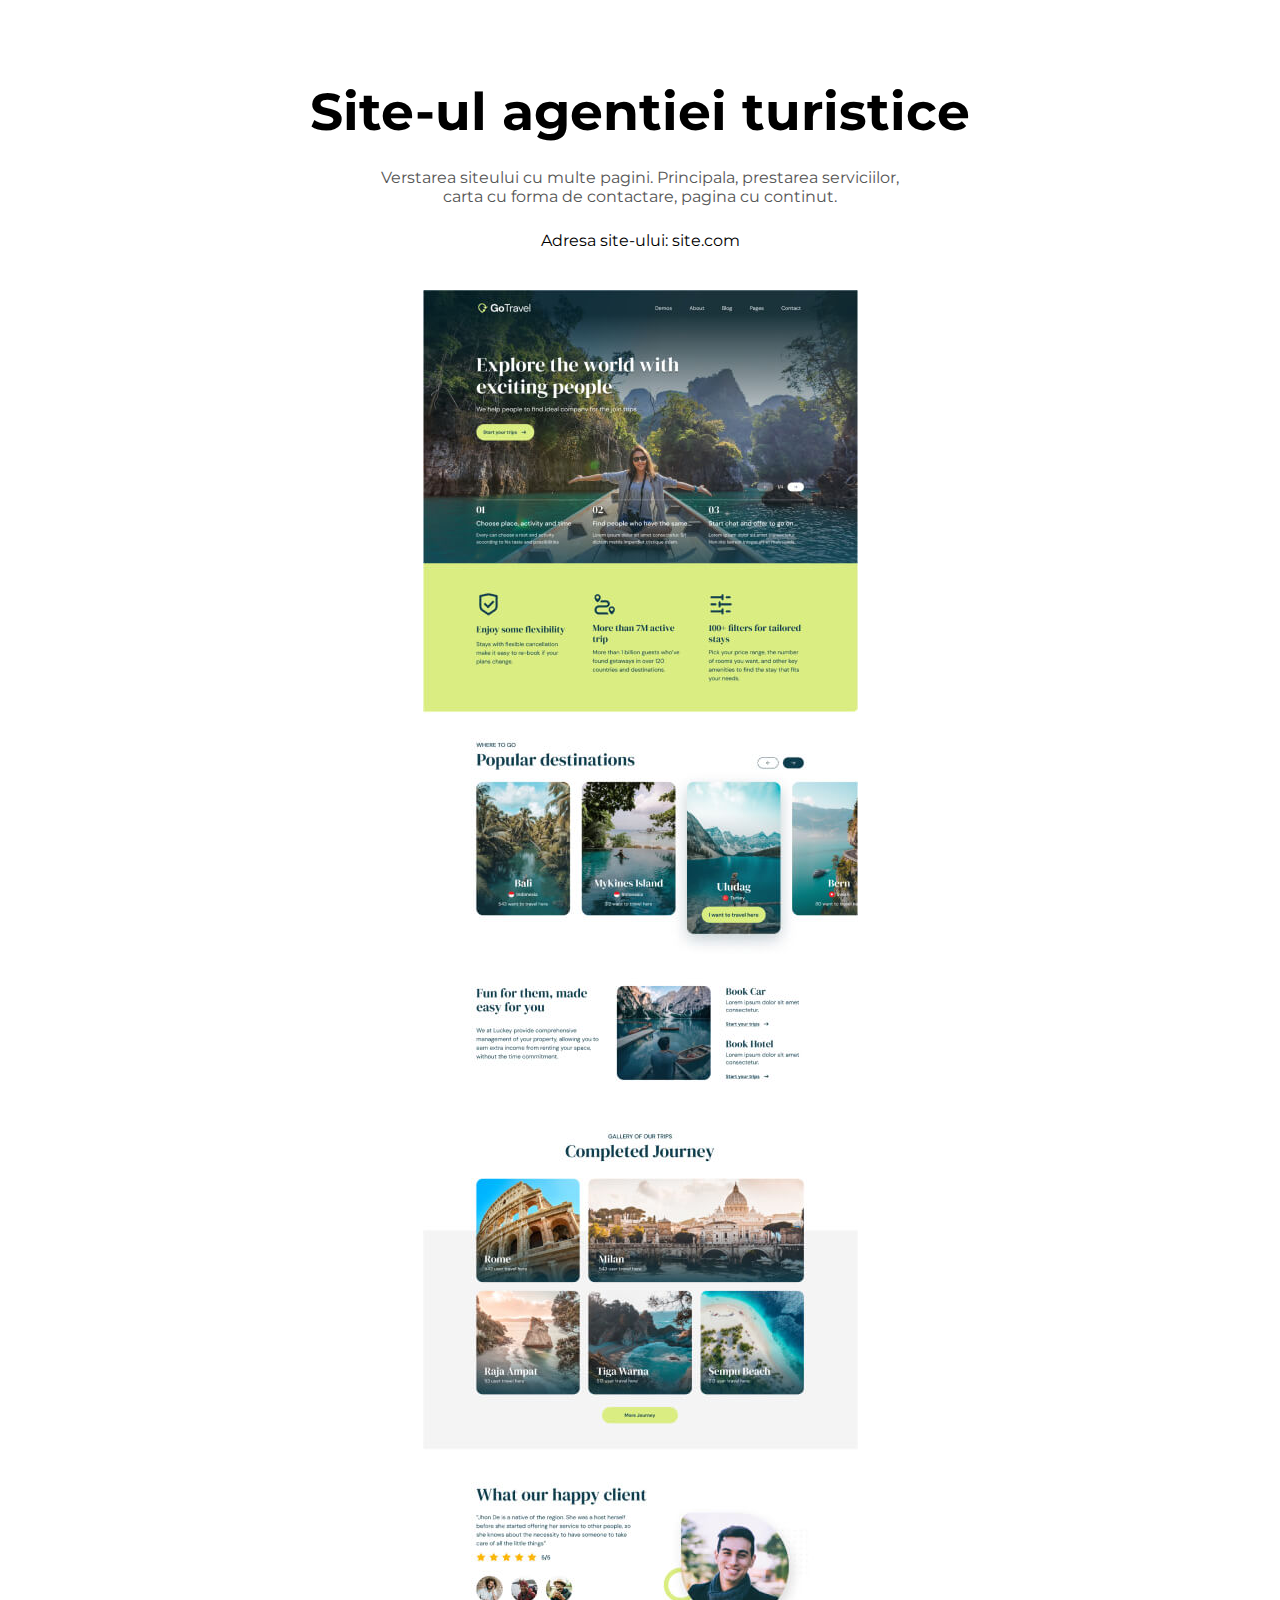
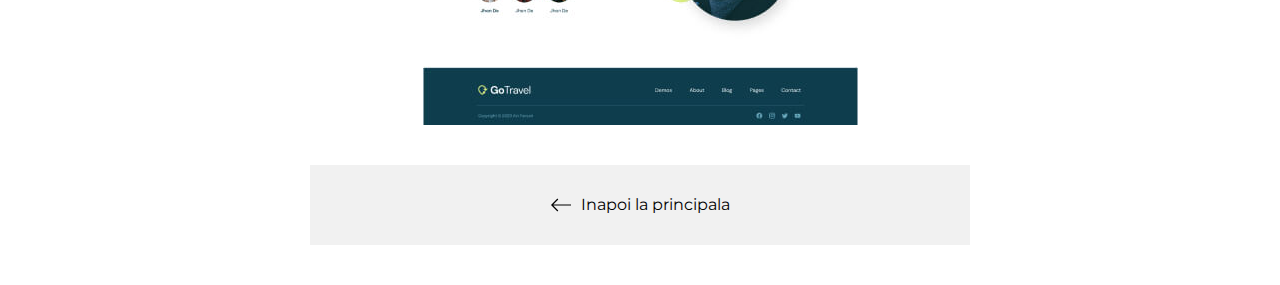
<file: go_travel.html>
<!DOCTYPE html>
<html lang="en">

<head>
    <meta charset="UTF-8">
    <meta name="viewport" content="width=device-width, initial-scale=1.0">
    <title>Site-ul agentiei turistice</title>
    <link rel="stylesheet" href="./css/reset.css">
    <link rel="stylesheet" href="./css/main.css">
    <link rel="stylesheet" href="./css/media.css">

    <link rel="icon" type="image/x-icon" href="./favicons/favicon.svg">
    <link rel="apple-touch-icon" sizes="180x180" href="./favicons/apple-touch-icon.png">
</head>

<body>

    <article class="alte-project">

        <div class="container">
            <div class="alte-detail">

                <h1 class="alte-name">Site-ul agentiei turistice</h1>

                <p class="alte-text">Verstarea siteului cu multe pagini. Principala, prestarea serviciilor,<br> carta cu
                    forma de contactare, pagina cu continut.</p>

                <p class="alte-link">Adresa site-ului: <a href="./index.html">site.com</a></p>

            </div>

            <img class="alte-img" src="./img/projecs-img/project-go-travel.jpg"
                srcset="./img/projecs-img/project-go-travel@2x.jpg 2x" alt="magazinului de mobila">

            <a href="./index.html" class="alte-link-back"> <img src="./icons/arrow-left.svg" alt="sageata in urma">
                Inapoi la principala</a>

        </div>

    </article>
</body>

</html>
</file>
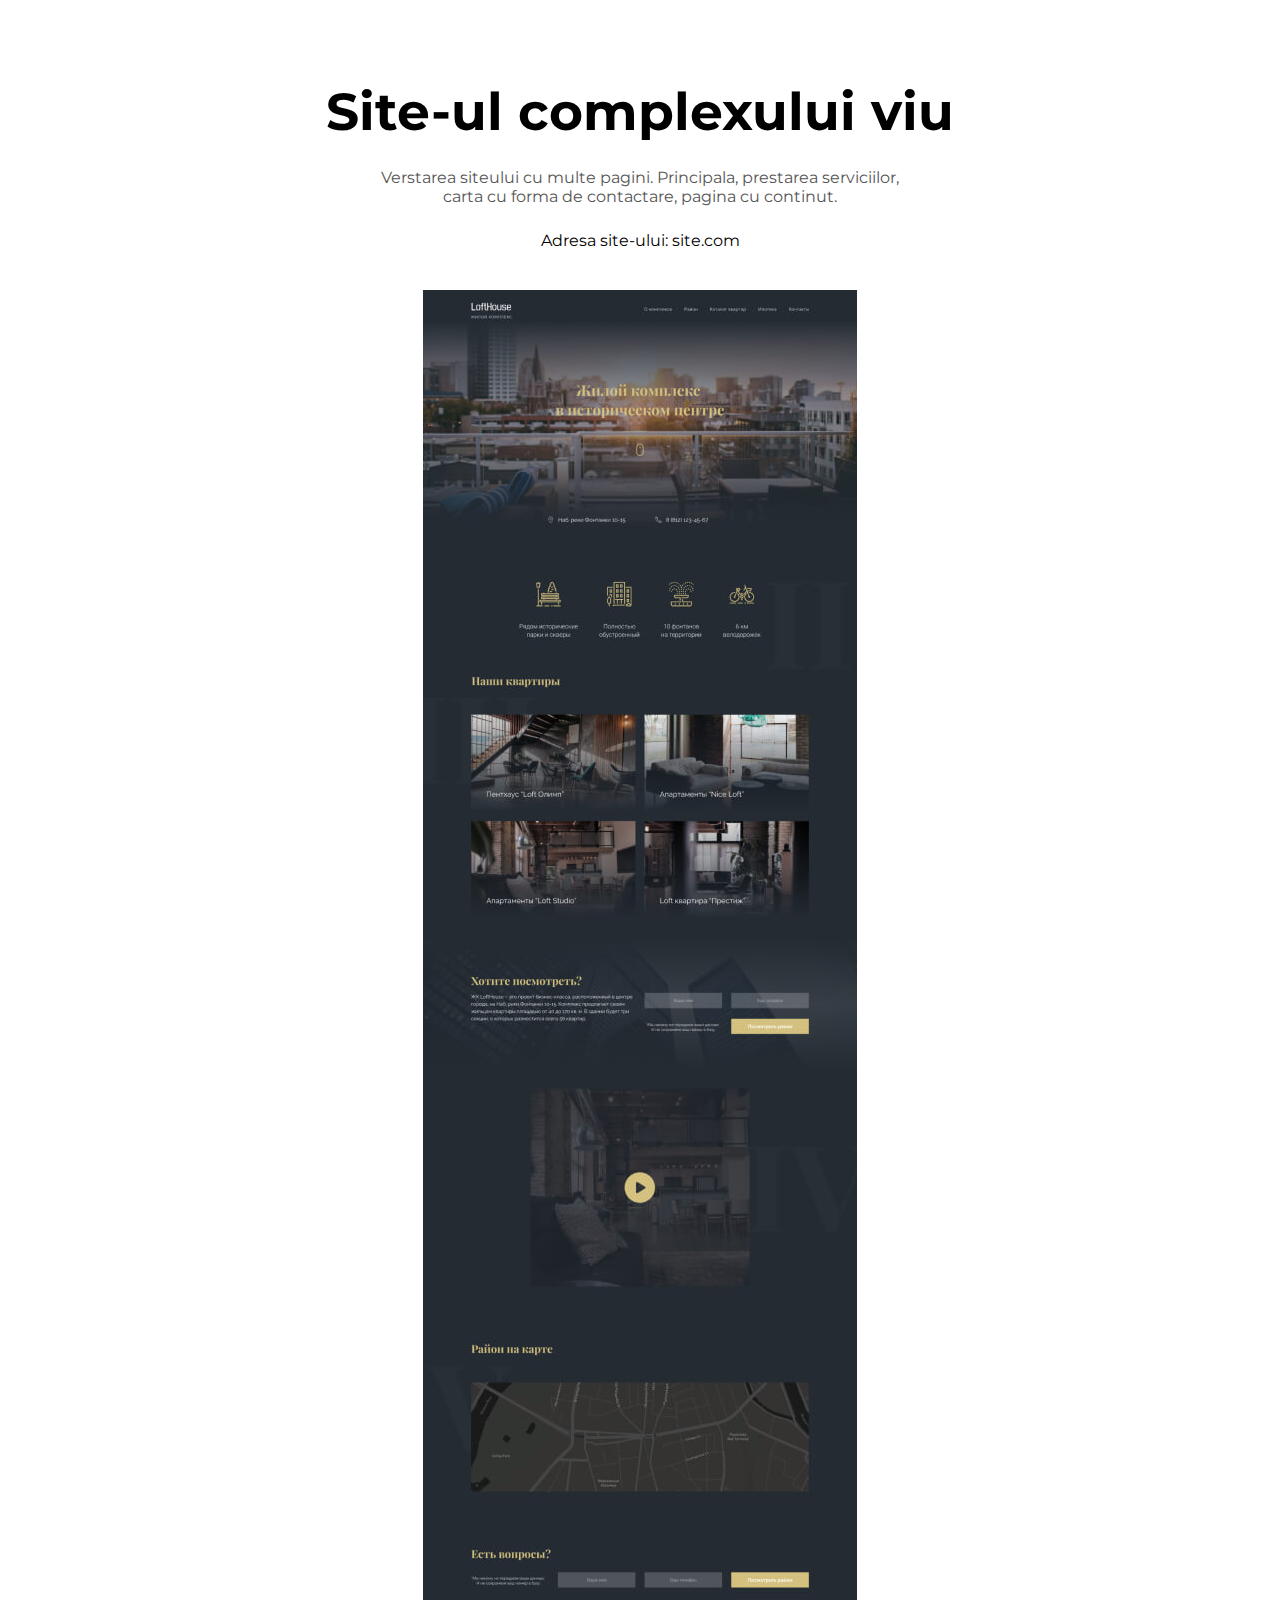
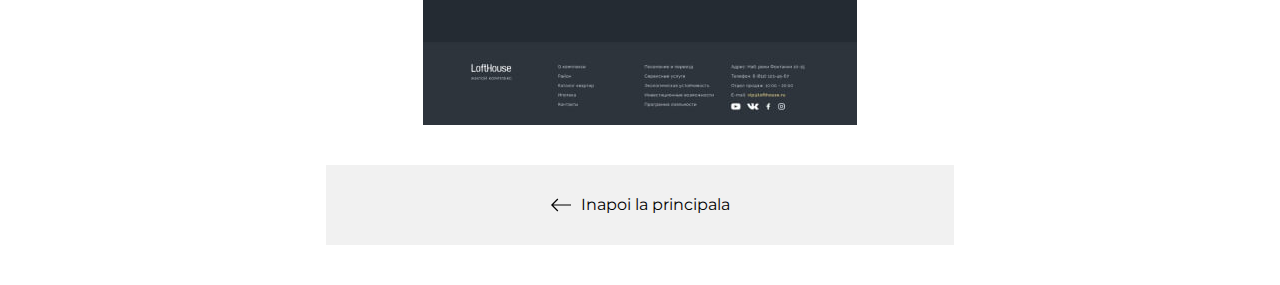
<file: lofthouse.html>
<!DOCTYPE html>
<html lang="en">

<head>
    <meta charset="UTF-8">
    <meta name="viewport" content="width=device-width, initial-scale=1.0">
    <title>Site-ul complexului viu</title>
    <link rel="stylesheet" href="./css/reset.css">
    <link rel="stylesheet" href="./css/main.css">
    <link rel="stylesheet" href="./css/media.css">

    <link rel="icon" type="image/x-icon" href="./favicons/favicon.svg">
    <link rel="apple-touch-icon" sizes="180x180"  href="./favicons/apple-touch-icon.png">
</head>

<body>

    <article class="alte-project">

        <div class="container">
            <div class="alte-detail">

                <h1 class="alte-name">Site-ul complexului viu</h1>

                <p class="alte-text">Verstarea siteului cu multe pagini. Principala, prestarea serviciilor,<br> carta cu
                    forma de contactare, pagina cu continut.</p>

                <p class="alte-link">Adresa site-ului: <a href="./index.html">site.com</a></p>

            </div>

            <img class="alte-img" src="./img/projecs-img/project-lofthouse.jpg"
                srcset="./img/projecs-img/project-lofthouse@2x.jpg 2x" alt="complexului viu">

            <a href="./index.html" class="alte-link-back"> <img src="./icons/arrow-left.svg" alt="sageata in urma">
                Inapoi la principala</a>

        </div>

    </article>
</body>

</html>
</file>
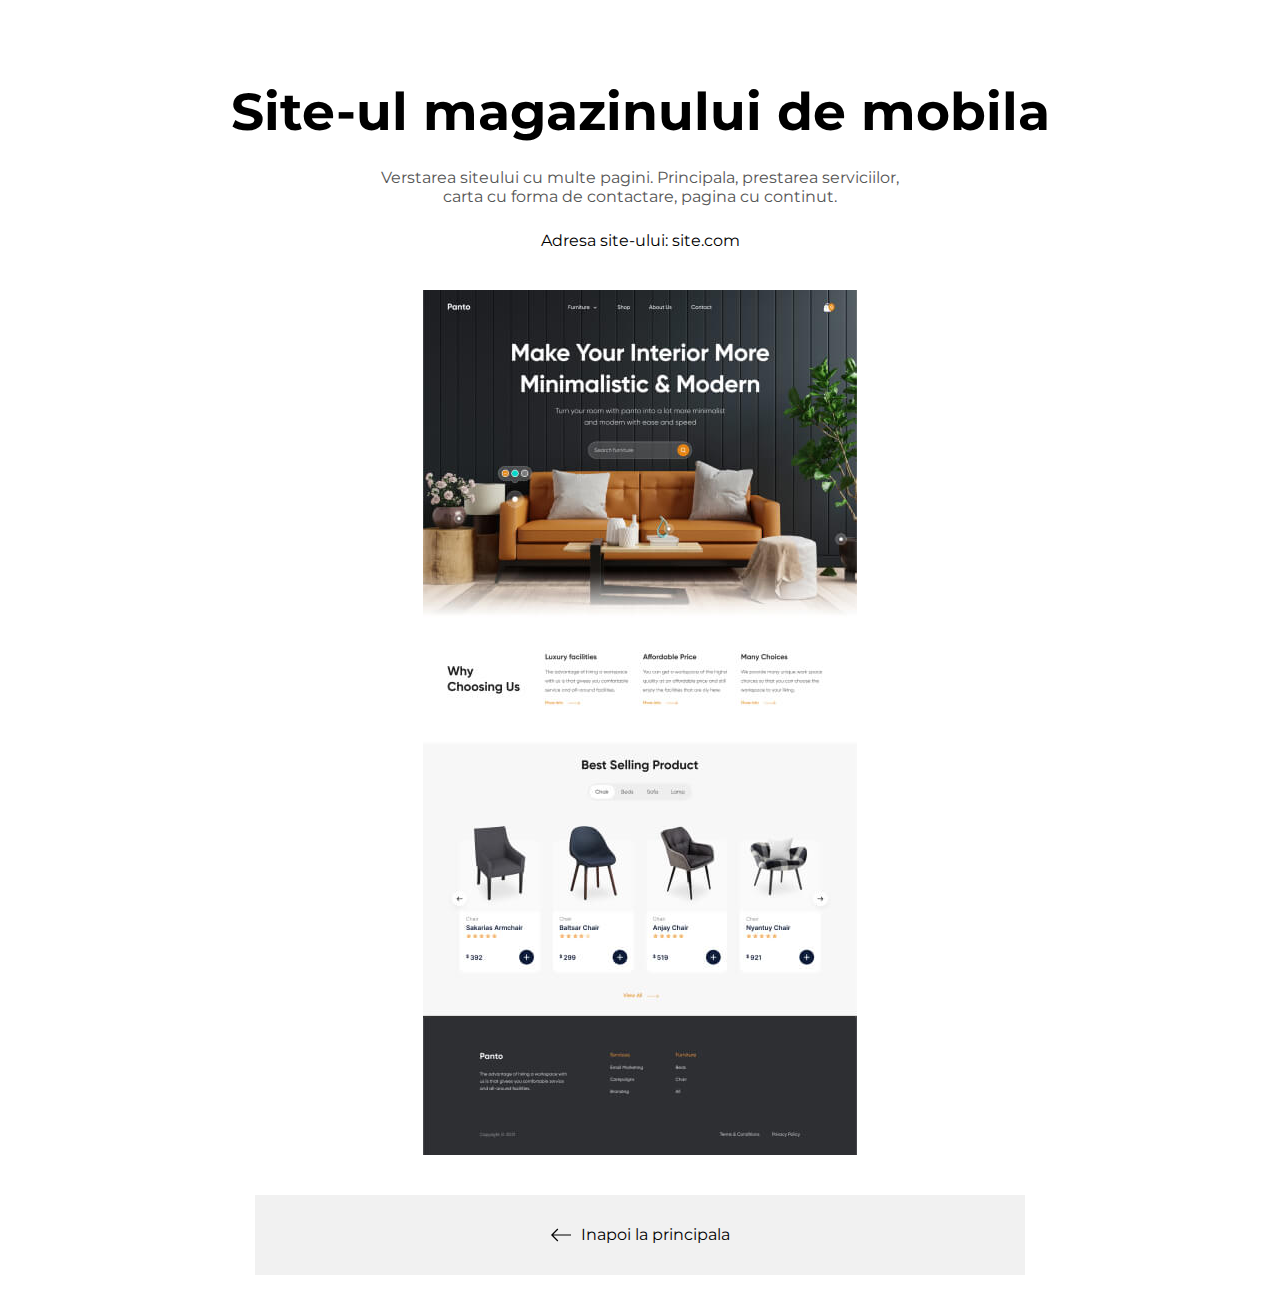
<file: panto.html>
<!DOCTYPE html>
<html lang="en">
<head>
    <meta charset="UTF-8">
    <meta name="viewport" content="width=device-width, initial-scale=1.0">
    <title>Site-ul magazinului de mobila</title>
    <link rel="stylesheet" href="./css/reset.css">
    <link rel="stylesheet" href="./css/main.css">
    <link rel="stylesheet" href="./css/media.css">

    <link rel="icon" type="image/x-icon" href="./favicons/favicon.svg">
    <link rel="apple-touch-icon" sizes="180x180" href="./favicons/apple-touch-icon.png">
</head>
<body>

    <article class="alte-project">

        <div class="container">
            <div class="alte-detail">

                <h1 class="alte-name">Site-ul magazinului de mobila</h1>

                <p class="alte-text">Verstarea siteului cu multe pagini. Principala, prestarea serviciilor,<br> carta cu forma de contactare, pagina cu continut.</p>

                <p class="alte-link">Adresa site-ului: <a href="./index.html">site.com</a></p>

            </div>

            <img  class="alte-img" src="./img/projecs-img/project-panto-full.jpg" srcset="./img/projecs-img/project-panto-full@2x.jpg 2x"
                alt="magazinului de mobila">

            <a href="./index.html" class="alte-link-back"> <img src="./icons/arrow-left.svg" alt="sageata in urma"> Inapoi la principala</a>

        </div>

    </article>
</body>
</html>
</file>
<file: css/main.css>
@import url('https://fonts.googleapis.com/css2?family=Montserrat&display=swap');

html {
    /* pentru a face scrol plavnai cand apes pe link */
    scroll-behavior: smooth;
}

/* Base */
body {
    /* asta este de la google fonts */
    font-family: "Montserrat", serif;
    font-optical-sizing: auto;
    font-weight: 400;
    font-style: normal;
}

.none {
    display: none !important;
}

.container {
    max-width: 1200px;
    margin: 0 auto;
    padding: 0 15px;
}

/* header */
.header {
    

    padding-bottom: 80px;
    padding-top: 80px;

    /* facem rotungire la cont */
    border-bottom-right-radius: 100px;
    /* facem rotungire la cont */
    background-color: #000000;
    /* background: #252525 linear-gradient(158deg, #2f2f2f 0%, #202020 100%); */
    /* aici dupa nr la gradient trebuie de sters virgula */
    color: #fff;


    /* pentru video */
    position: relative;
    overflow: hidden;
}

.header .container {
    position: relative;
    z-index: 9;
}

.header-video {
    opacity: 0.4;
    position: absolute;
    left: 0;
    top: 0;
    width: 100%;
    height: 100%;
    object-fit: cover;
    object-position: center;
    border-bottom-right-radius: 100px;

}

.header-row {
    display: flex;
    flex-direction: row;
    align-items: center;
    column-gap: 60px;
}


.header-img {
    border-radius: 80px;
}

.header-title {
    margin-bottom: 10px;
    font-weight: 700;
    font-size: 60px;
}

.header-text {
    margin-bottom: 20px;
    font-weight: 300;
    font-size: 26px;
}

.header-btns {
    display: flex;
    column-gap: 20px;
}

.btn {

    color: #fff;
    background-color: #000000;
    border-radius: 8px;
    height: 48px;

    padding-top: 15px;
    padding-left: 25px;
    padding-right: 25px;
    font-size: 16px;

    transition: all 0.2s ease-in;
}


.btn:hover {
    background-color: #1782CF;
}

.btn-nofon {

    color: #fff;
    border: #2f2f2f 1px solid;
    border-radius: 8px;
    height: 48px;

    font-size: 16px;
    padding-left: 25px;
    padding-top: 13px;
    padding-right: 25px;

    transition: all 0.2s ease-in;
}

.btn-nofon:hover {
    border-color: #1782CF;
}

/* main */
.portfolio {
    padding: 80px 0;
}

.portfolio-title {
    color: #000000;
    font-weight: 700;
    font-size: 52px;
    text-align: center;
    margin-bottom: 65px;
    margin-top: 86px;
}

.projects {
    align-items: center;
    row-gap: 70px;
    display: flex;
    flex-direction: column;
}

.project {
    text-align: center;

}

.project-img {
    margin-bottom: 30px;
    border-radius: 30px;
    transition: all 0.2s ease-in;
}

/* face mai blednaia */
.project-img:hover {
    opacity: 0.8;
}

.project-title {
    font-size: 22px;
    font-weight: 300;
}

.project-title a {
    color: #000000;
    text-decoration: underline;
}

/* contacte */

.contacte {
    margin-top: 70px;
    color: #fff;
    background-color: #252525;
    padding-bottom: 80px;
    padding-top: 80px;
    border-top-left-radius: 100px;
}

.contacte-title {
    text-align: center;
    font-size: 52px;
    font-weight: 600;
    margin-bottom: 65px;
}

.contacts-btns {
    display: flex;
    flex-wrap: wrap;
    column-gap: 30px;
    row-gap: 30px;
}

.butn {

    display: flex;
    flex-grow: 1;
    column-gap: 15px;
    align-items: center;

    color: #fff;
    font-size: 20px;
    height: 140px;

    border: #363636 1px solid;
    border-radius: 20px;
    padding: 48px 20px;

    transition: all 0.2s ease-in;
}

.butn:hover {
    background-color: #1b1b1b;
}

/* footer */

.footer {
    background-color: #1E1E1E;
    display: flex;
    text-align: center;
}

.descriere-footer {
    margin: 30px 0;
}

.text-footer {
    color: #5D5D5D;
    margin-bottom: 15px;
}

.link {
    color: #5886A8;
}

/* pagina mobila */

.alte-project {
    display: flex;
    flex-direction: column;
    align-items: center;
    margin-top: 80px;
    margin-bottom: 40px;

}

.alte-detail {
    display: flex;
    row-gap: 25px;
    flex-direction: column;
    text-align: center;
    align-items: center;

}

.alte-name {
    font-size: 52px;
    font-weight: 700;
}

.alte-text {
    color: #555555;
    max-width: 570px;
}



.alte-link a {
    color: #000000;
}

/* img */

.alte-img {
    display: block;
    margin: 40px auto;
}

/* linku la pagina principala */

.alte-link-back {

    max-width: 770px;
    margin: 0 auto;
    padding: 30px ;

    display: flex;
    flex-direction: row;

    column-gap: 10px;
    justify-content: center;
    text-align: center;

    color: #000000;
    background-color: #F1F1F1;

    transition: all 0.2s ease-in;
}

.alte-link-back:hover {
    background-color: #b1afaf;
}
</file>
<file: css/media.css>
@media (max-width: 1150px) {
    .header-row {
        column-gap: 30px;
    }

    .header-img {
        width: 320px;
        border-radius: 30px;
    }

    .header-title {
        font-size: 50px;
    }

    .header-text {
        font-size: 22px;
    }

    .portfolio-title {
        font-size: 45px;
    }

    .contacte-title {
        font-size: 45px;
    }

    .alte-name {
        font-size: 42px;
    }
}

@media (max-width: 810px) {
    .header {
        border-bottom-right-radius: 70px;
    }

    .header-video {
        border-bottom-right-radius: 70px;
    }

    .header-row {
        column-gap: 15px;
    }

    .contacte {
        border-top-left-radius: 70px;
    }

    .header {
        padding-top: 20px;
        padding-bottom: 40px;
    }

    .header-img {
        border-radius: 30px;
        width: 290px;
    }

    .header-title {
        font-size: 40px;
    }

    .header-text {
        font-size: 18px;
    }

    .header-btns {
        column-gap: 10px;
    }

    .portfolio-title {
        font-size: 35px;
        margin-bottom: 30px;
        margin-top: 40px;
    }

    .projects {
        row-gap: 45px;
    }

    .contacte {
        margin-top: 45px;
        padding-top: 40px;
        padding-bottom: 40px;
        border-top-left-radius: 70px;
    }

    .contacte-title {

        font-size: 35px;
        font-weight: 600;
        margin-bottom: 30px;
    }


}

@media (max-width: 695px) {
    .header-row {
        flex-direction: column;
        row-gap: 15px;
        align-items: center;
    }

    .header-img {
        max-width: 100%;
        width: auto;
        border-radius: 30px;
    }

    .header-title {
        font-size: 32px;
    }

    .btn,
    .btn-nofon {
        height: 42px;

        padding-top: 12px;
        padding-left: 15px;
        padding-right: 15px;
        font-size: 16px;


    }

    .portfolio-title {
        font-size: 28px;
    }

    .projects {
        row-gap: 40px;
    }

    .project-img {
        margin-bottom: 20px;
        border-radius: 14px;
    }

    .project-title {
        font-size: 18px;
        font-weight: 300;
    }

    .contacte-title {
        font-size: 28px;
        margin-bottom: 30px;
    }

    .contacts-btns {
        column-gap: 30px;
        row-gap: 20px;
    }

    .butn {
        row-gap: 15px;
        font-size: 18px;
        height: 112px;
        border-radius: 14px;
        padding: 46px 20px;
    }

    .alte-name {
        font-size: 32px;
    }

    .alte-img {
        margin: 20px auto;
    }

    .alte-link-back {
        padding: 20px;
    }

}

@media (max-width: 375px) {
    .header {
        border-bottom-right-radius: 50px;
    }

    .header-video {
        border-bottom-right-radius: 50px;
    }

    .project-title {
        font-size: 16px;
    }

    .contacte {
        border-top-left-radius: 50px;
    }

    .contacts-btns {
        column-gap: 30px;
        row-gap: 15px;
    }

    .butn {
        font-size: 16px;
    }

    .alte-name {
        font-size: 28px;
    }

    .alte-img {
        margin: 20px auto;
    }

    .alte-link-back {
        padding: 20px;
    }


}
</file>
